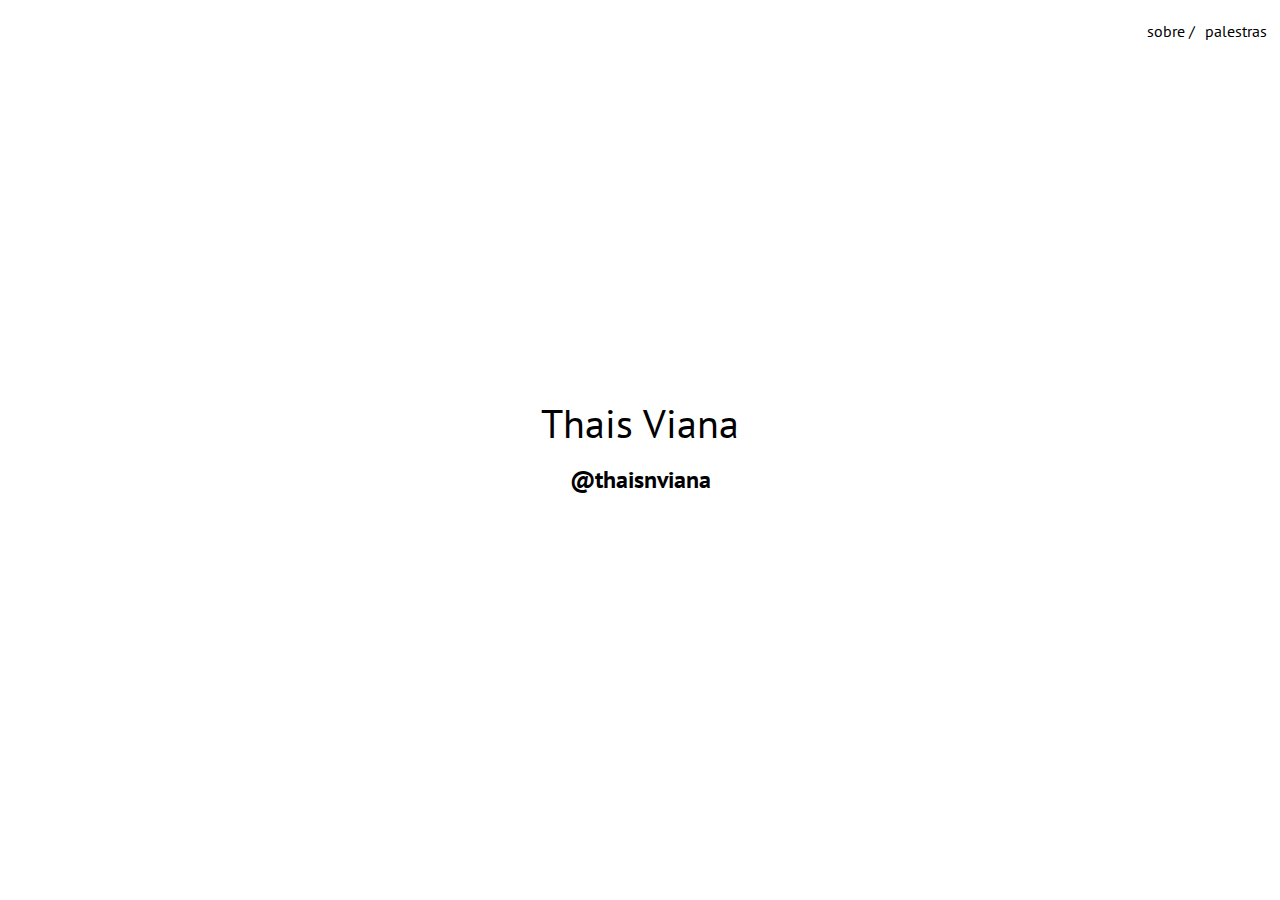
<file: index.html>
<!DOCTYPE html>
<!--[if lt IE 7]>      <html class="no-js lt-ie9 lt-ie8 lt-ie7"> <![endif]-->
<!--[if IE 7]>         <html class="no-js lt-ie9 lt-ie8"> <![endif]-->
<!--[if IE 8]>         <html class="no-js lt-ie9"> <![endif]-->
<!--[if gt IE 8]>      <html class="no-js"> <!--<![endif]-->
<html>
    <head>
        <meta charset="utf-8">
        <meta http-equiv="X-UA-Compatible" content="IE=edge">
        <title>Thais</title>
        <link rel="preconnect" href="https://fonts.googleapis.com">
        <link rel="preconnect" href="https://fonts.gstatic.com" crossorigin>
        <link href="https://fonts.googleapis.com/css2?family=PT+Sans&display=swap" rel="stylesheet">
        <meta name="description" content="Thais Viana">
        <!-- favicon -->
        <link rel="shortcut icon" type="image/x-icon" href="assets/img/favicon.ico">
        <meta name="viewport" content="width=device-width, initial-scale=1">
        
    </head>
    <style>
        body{
            font-family: 'PT Sans', sans-serif;
        }
        .name{
            position: absolute;
            top: 47%;
            left: 50%;
            line-height: 60px;
            text-align: center;
        }
        h1{
            font-size: 40px;
            font-weight: 100;
            width: 400px;
            height: 60px;
            margin-left: -200px;
            margin-top: -30px;
        }
        h2{
            width: 200px;
            height: 60px;
            margin-left: -100px;
            margin-top: -30px;
        }
        ul{
            display: flex;
            list-style-type: none;
            justify-content: end;
        }
        li{
            padding: 5px 5px;
        }
        a{
            text-decoration: none;
            color: black;
        }
    </style>
    <body>
        <!--[if lt IE 7]>
            <p class="browsehappy">You are using an <strong>outdated</strong> browser. Please <a href="#">upgrade your browser</a> to improve your experience.</p>
        <![endif]-->
        <section class="menu">
            <ul>
                <li><a href="./sobre.html">sobre</a> / </li>
                <li><a href="./palestra.html">palestras</a> </li>
            </ul>
        </section>
        <section class="name">
            <h1>Thais Viana</h1>
            <h2>@thaisnviana</h2>
        </section >
        <section class="social">
            <!-- thaisnviana -->
        </section>
        <script src="" async defer></script>
        
    </body>
</html>
</file>
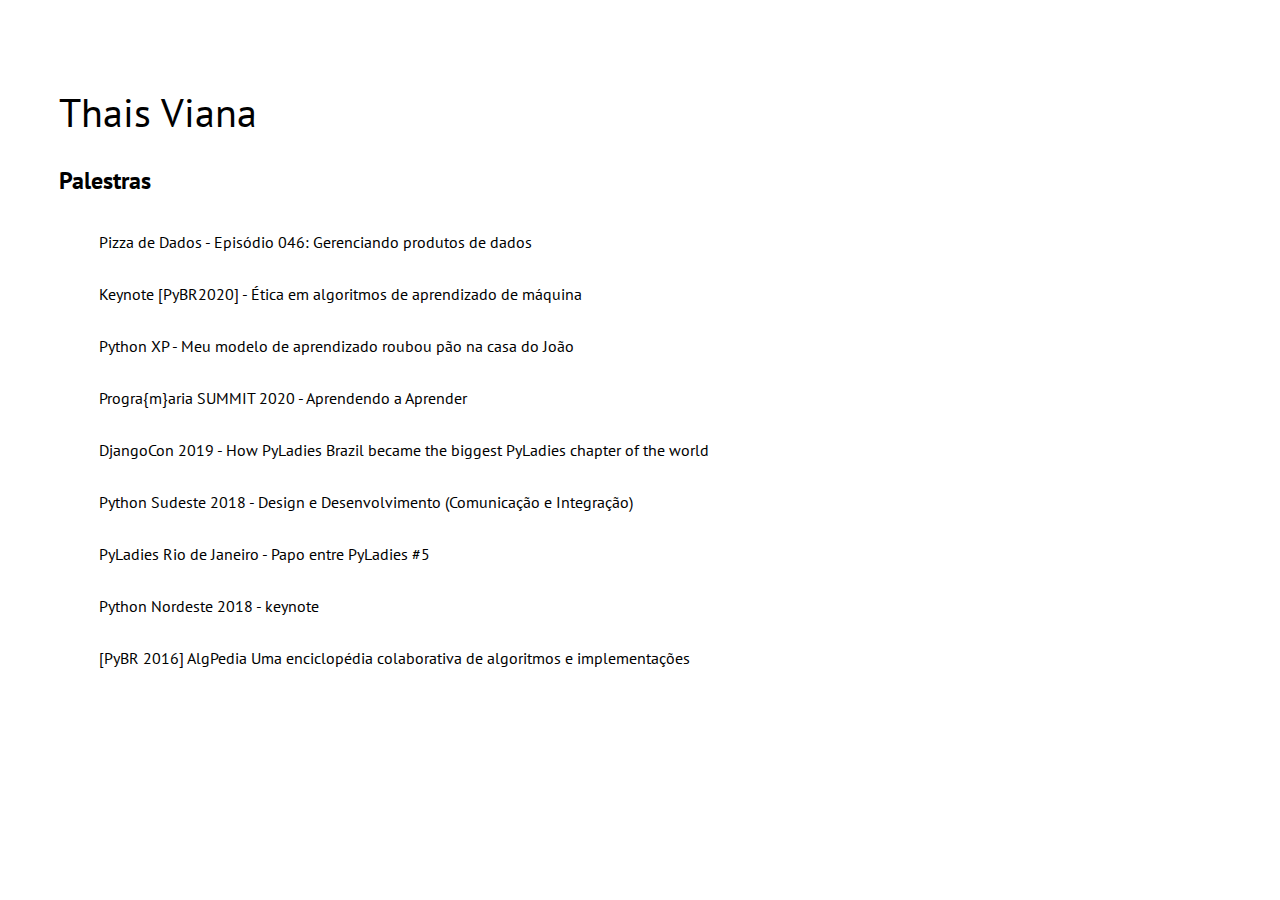
<file: palestra.html>
<!DOCTYPE html>
<!--[if lt IE 7]>      <html class="no-js lt-ie9 lt-ie8 lt-ie7"> <![endif]-->
<!--[if IE 7]>         <html class="no-js lt-ie9 lt-ie8"> <![endif]-->
<!--[if IE 8]>         <html class="no-js lt-ie9"> <![endif]-->
<!--[if gt IE 8]>      <html class="no-js"> <!--<![endif]-->
<html>
    <head>
        <meta charset="utf-8">
        <meta http-equiv="X-UA-Compatible" content="IE=edge">
        <title>Thais</title>
        <link rel="preconnect" href="https://fonts.googleapis.com">
        <link rel="preconnect" href="https://fonts.gstatic.com" crossorigin>
        <link href="https://fonts.googleapis.com/css2?family=PT+Sans&display=swap" rel="stylesheet">
        <meta name="description" content="Thais Viana">
        <!-- favicon -->
        <link rel="shortcut icon" type="image/x-icon" href="assets/img/favicon.ico">
        <meta name="viewport" content="width=device-width, initial-scale=1">
        
    </head>
    <style>
        body{
            padding: 4%;
            font-family: 'PT Sans', sans-serif;
        }
        h1{
            font-size: 40px;
            font-weight: 100;
        }
        a{
            text-decoration: none;
            color: black;
        }
        ul{
            list-style-type: none;
            font-size: initial;
        }
        li{
            padding: 16px 0px;
        }
    </style>
    <body>
        <!--[if lt IE 7]>
            <p class="browsehappy">You are using an <strong>outdated</strong> browser. Please <a href="#">upgrade your browser</a> to improve your experience.</p>
        <![endif]-->
        <section class="title">
            <h1> <a href="./index.html">Thais Viana</a></h1>
            <h2>Palestras</h2>
        </section>
        <section class="list">
            <ul>
                <li><a href="https://youtu.be/EEDPWH61KjA" target="_blank" class="work-popup">Pizza de Dados - Episódio 046: Gerenciando produtos de dados </a></li>
                
                <li><a href="https://youtu.be/q_RvyAiW4eM" target="_blank" class="work-popup">Keynote [PyBR2020] - Ética em algoritmos de aprendizado de máquina</a></li>
                
                <li><a href="https://youtu.be/JETV7eLQpeU" target="_blank" class="work-popup">Python XP - Meu modelo de aprendizado roubou pão na casa do João</a></li>
                <li><a href="" target="_blank" class="work-popup">Progra{m}aria SUMMIT 2020 - Aprendendo a Aprender</a></li>
                <li><a href="https://youtu.be/ACUttvP4azA" target="_blank" class="work-popup">DjangoCon 2019 - How PyLadies Brazil became the biggest PyLadies chapter of the world </a></li>
                <li><a href="https://youtu.be/Qzte-jxHo6U" target="_blank" class="work-popup">Python Sudeste 2018 -  Design e Desenvolvimento (Comunicação e Integração)</a></li>
                <li><a href="https://www.youtube.com/live/sb91cOuKKtg?feature=share" target="_blank" class="work-popup">PyLadies Rio de Janeiro - Papo entre PyLadies #5 </a></li>
                <li><a href="" target="_blank" class="work-popup">Python Nordeste 2018 - keynote  </a></li>
                <li><a href="https://youtu.be/UyD2swGHnTQ" target="_blank" class="work-popup">[PyBR 2016] AlgPedia Uma enciclopédia colaborativa de algoritmos e implementações</a></li>
        
            </ul>
            </section>
        
        <script src="" async defer></script>
    </body>
</html>
</file>
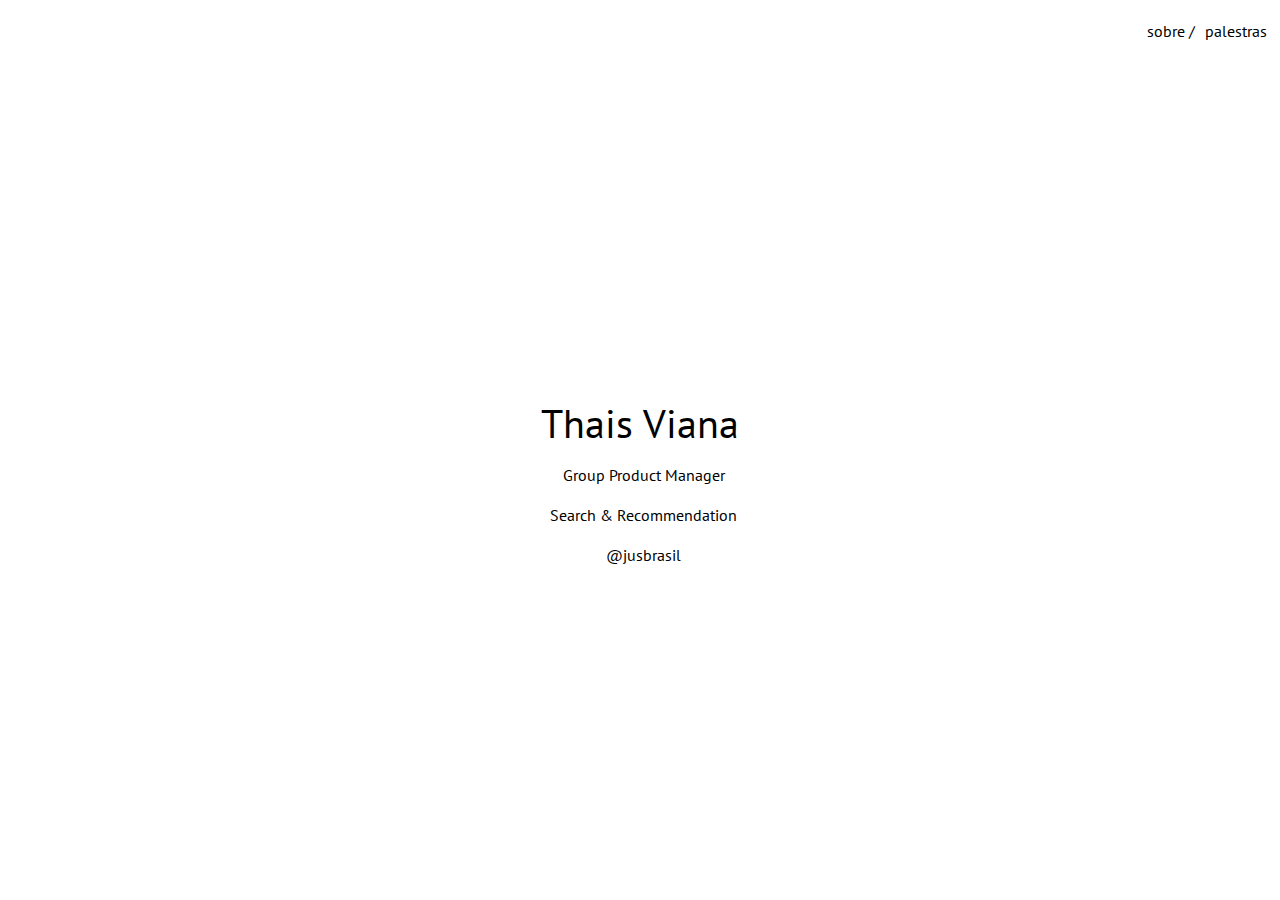
<file: sobre.html>
<!DOCTYPE html>
<!--[if lt IE 7]>      <html class="no-js lt-ie9 lt-ie8 lt-ie7"> <![endif]-->
<!--[if IE 7]>         <html class="no-js lt-ie9 lt-ie8"> <![endif]-->
<!--[if IE 8]>         <html class="no-js lt-ie9"> <![endif]-->
<!--[if gt IE 8]>      <html class="no-js"> <!--<![endif]-->
<html>
    <head>
        <meta charset="utf-8">
        <meta http-equiv="X-UA-Compatible" content="IE=edge">
        <title>Thais</title>
        <link rel="preconnect" href="https://fonts.googleapis.com">
        <link rel="preconnect" href="https://fonts.gstatic.com" crossorigin>
        <link href="https://fonts.googleapis.com/css2?family=PT+Sans&display=swap" rel="stylesheet">
        <meta name="description" content="Thais Viana">
        <!-- favicon -->
        <link rel="shortcut icon" type="image/x-icon" href="assets/img/favicon.ico">
        <meta name="viewport" content="width=device-width, initial-scale=1">
        
    </head>
    <style>
        body{
            font-family: 'PT Sans', sans-serif;
        }
        .name{
            position: absolute;
            top: 47%;
            left: 50%;
            line-height: 60px;
            text-align: center;
        }
        .description{
            position: absolute;
            top: 47%;
            left: 50%;
            line-height: 60px;
            text-align: center;
            margin-left: -90px;
            margin-top: 24px;
        }
        h1{
            font-size: 40px;
            font-weight: 100;
            width: 400px;
            height: 60px;
            margin-left: -200px;
            margin-top: -30px;
        }
       
        ul{
            display: flex;
            list-style-type: none;
            justify-content: end;
        }
        li{
            padding: 5px 5px;
        }
        a{
            text-decoration: none;
            color: black;
        }
        p{
            line-height: 24px;
        }
    </style>
    <body>
        <!--[if lt IE 7]>
            <p class="browsehappy">You are using an <strong>outdated</strong> browser. Please <a href="#">upgrade your browser</a> to improve your experience.</p>
        <![endif]-->
        <section class="menu">
            <ul>
                <li><a href="./sobre.html">sobre</a> / </li>
                <li><a href="./palestra.html">palestras</a> </li>
            </ul>
        </section>
        <section class="name">
            <h1>Thais Viana</h1>
        </section>
        <section class="description">
            <p>Group Product Manager </p>
            <p>Search & Recommendation </p>
            <p>@jusbrasil</p>
        </section >
        
        <script src="" async defer></script>
        
    </body>
</html>
</file>
